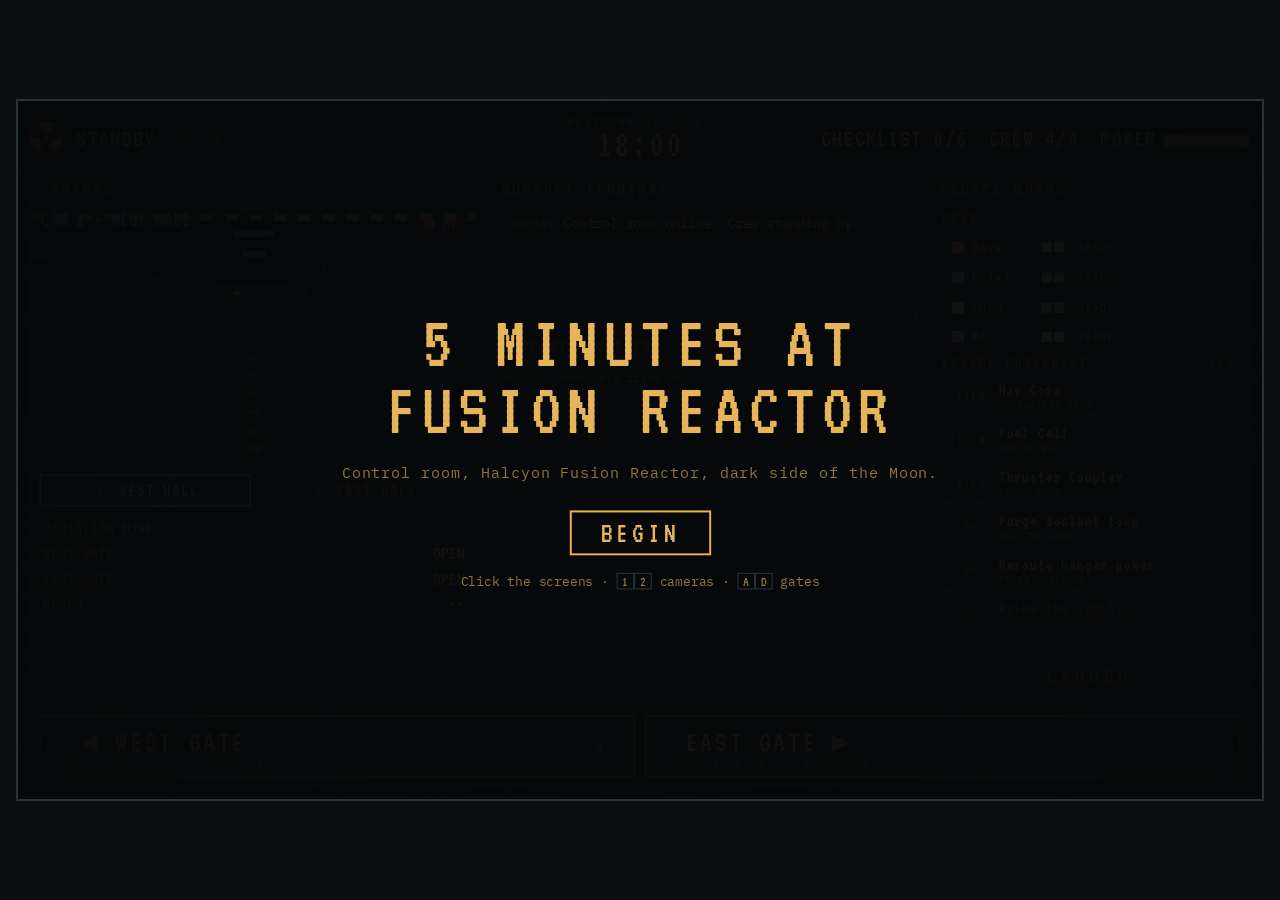
<file: 5_minutes_at_Fusion_Reactor/index.html>
<!doctype html>
<html lang="en">
<head>
<meta charset="utf-8">
<meta name="viewport" content="width=device-width, initial-scale=1">
<title>5 Minutes at Fusion Reactor</title>
<link rel="preconnect" href="https://fonts.googleapis.com">
<link rel="preconnect" href="https://fonts.gstatic.com" crossorigin>
<link rel="stylesheet" href="https://fonts.googleapis.com/css2?family=IBM+Plex+Mono:wght@400;500&family=VT323&display=swap">
<!-- core -->
<link rel="stylesheet" href="core/shell.css">
<!-- modules: one stylesheet each -->
<link rel="stylesheet" href="modules/cameras/cameras.css">
<link rel="stylesheet" href="modules/tasks/tasks.css">
<link rel="stylesheet" href="modules/tasks/minigames/minigames.css">
<link rel="stylesheet" href="modules/board/board.css">
<link rel="stylesheet" href="modules/atmosphere/atmosphere.css">
<link rel="stylesheet" href="modules/cockpit/cockpit.css">
<link rel="stylesheet" href="modules/ending/ending.css">
</head>
<body>
<div id="game-wrap"></div>

<!-- Load order: core first, then modules (any order), then shell, then director last. -->
<script src="core/bus.js"></script>
<script src="core/config.js"></script>

<script src="modules/cameras/cameras.js"></script>

<script src="modules/tasks/minigames/blocks.js"></script>
<script src="modules/tasks/minigames/shield.js"></script>
<script src="modules/tasks/minigames/pipes.js"></script>
<script src="modules/tasks/minigames/mash.js"></script>
<script src="modules/tasks/minigames/flow.js"></script>
<script src="modules/tasks/tasks.js"></script>

<script src="modules/board/board.js"></script>

<script src="modules/atmosphere/audio.js"></script>
<script src="modules/atmosphere/atmosphere.js"></script>

<script src="modules/cockpit/cockpit.js"></script>
<script src="modules/ending/ending.js"></script>

<script src="core/shell.js"></script>
<script src="core/director.js"></script>
</body>
</html>
</file>
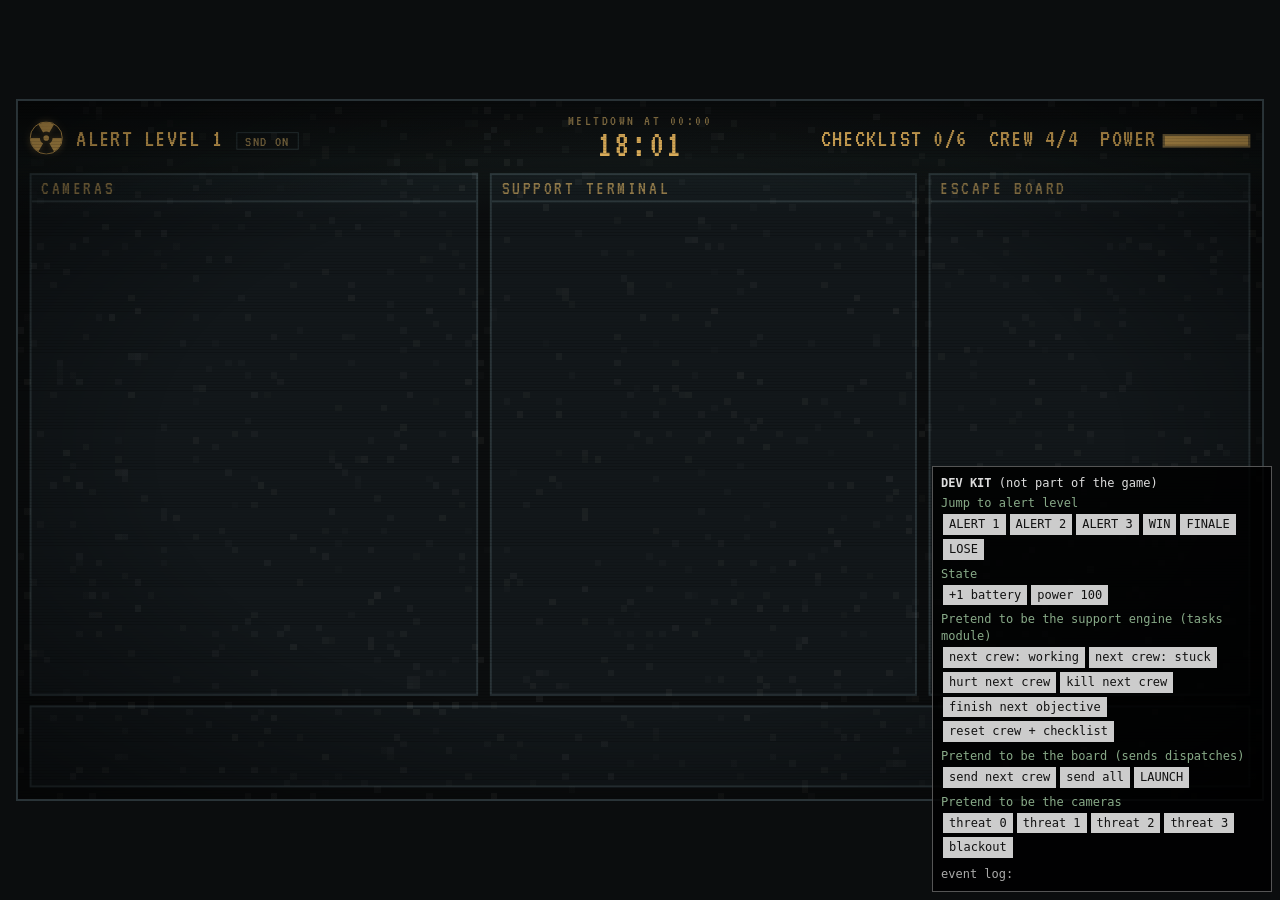
<file: 5_minutes_at_Fusion_Reactor/dev/atmosphere.html>
<!doctype html>
<html lang="en">
<head>
<meta charset="utf-8">
<meta name="viewport" content="width=device-width, initial-scale=1">
<title>5 Minutes at Fusion Reactor · Atmosphere Dev</title>
<link rel="stylesheet" href="https://fonts.googleapis.com/css2?family=IBM+Plex+Mono:wght@400;500&family=VT323&display=swap">
<link rel="stylesheet" href="../core/shell.css">
<link rel="stylesheet" href="../modules/atmosphere/atmosphere.css">
</head>
<body>
<div id="game-wrap"></div>
<!-- Standalone page for the atmosphere module: core + this module only. No other module is loaded. -->
<script src="../core/bus.js"></script>
<script src="../core/config.js"></script>
<script src="../modules/atmosphere/audio.js"></script>
<script src="../modules/atmosphere/atmosphere.js"></script>
<script src="../core/shell.js"></script>
<script src="../core/devkit.js"></script>
</body>
</html>
</file>
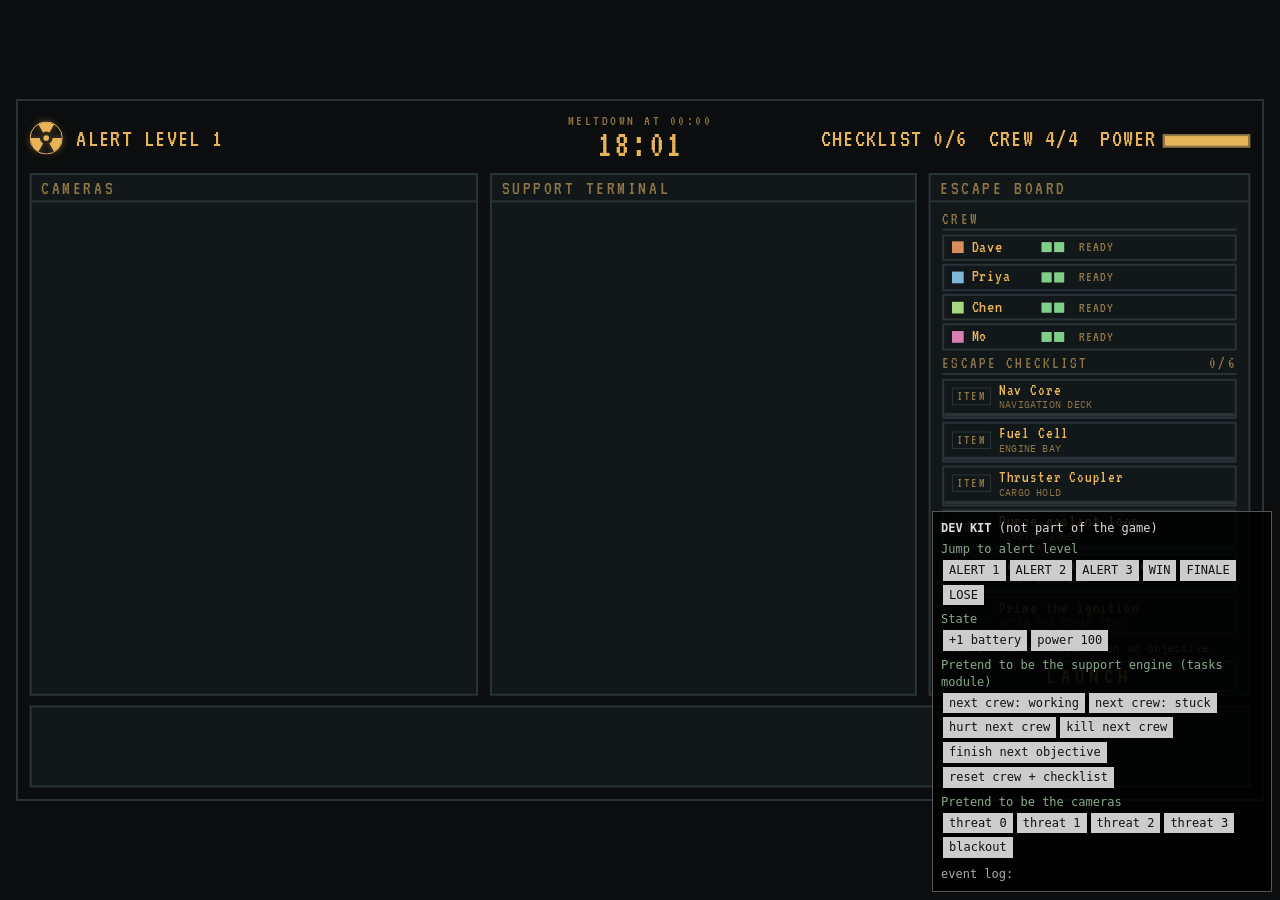
<file: 5_minutes_at_Fusion_Reactor/dev/board.html>
<!doctype html>
<html lang="en">
<head>
<meta charset="utf-8">
<meta name="viewport" content="width=device-width, initial-scale=1">
<title>5 Minutes at Fusion Reactor · Board Dev</title>
<link rel="stylesheet" href="https://fonts.googleapis.com/css2?family=IBM+Plex+Mono:wght@400;500&family=VT323&display=swap">
<link rel="stylesheet" href="../core/shell.css">
<link rel="stylesheet" href="../modules/board/board.css">
</head>
<body>
<div id="game-wrap"></div>
<!-- Standalone page for the board module: core + this module only. No other module is loaded. -->
<script src="../core/bus.js"></script>
<script src="../core/config.js"></script>
<script src="../modules/board/board.js"></script>
<script src="../core/shell.js"></script>
<script src="../core/devkit.js"></script>
</body>
</html>
</file>
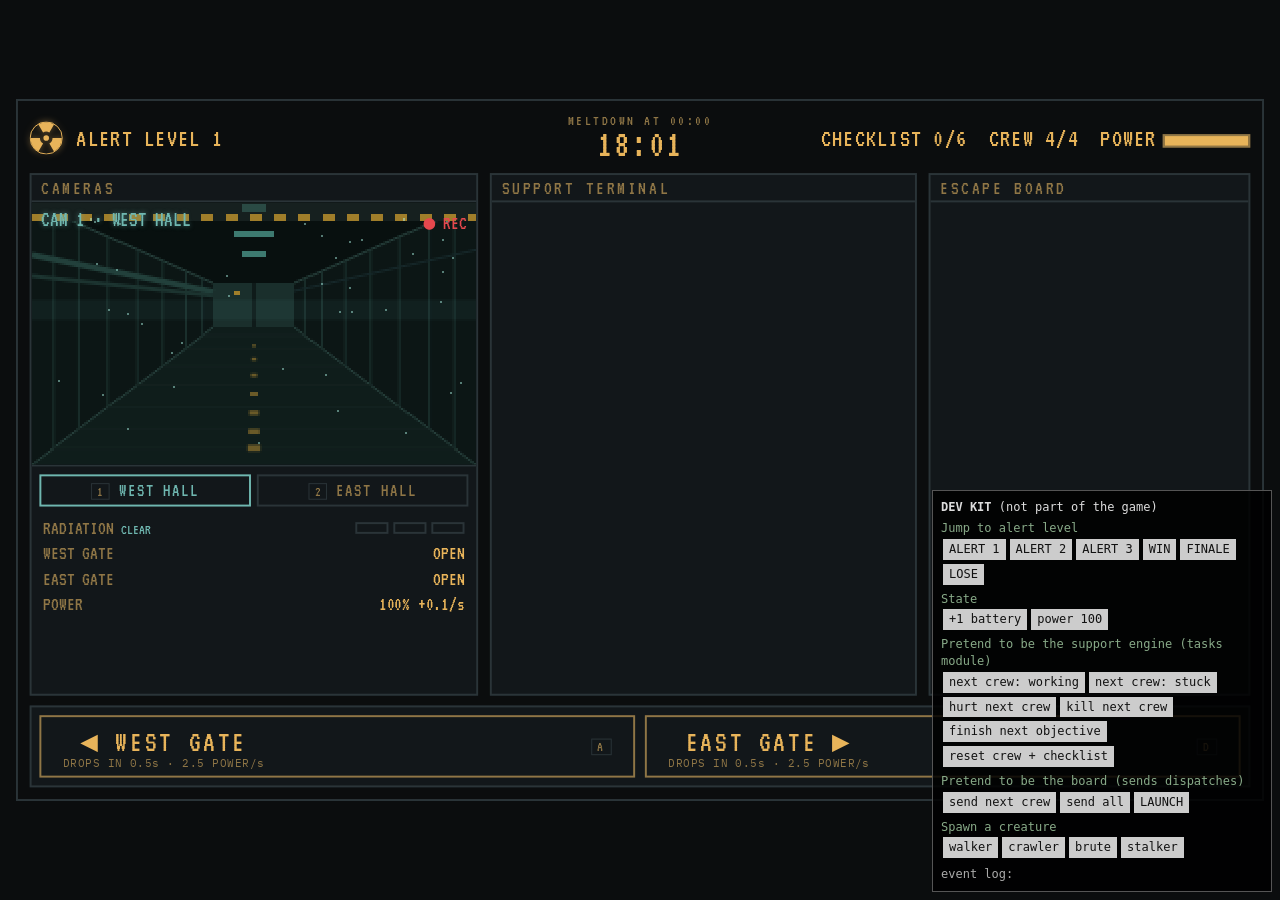
<file: 5_minutes_at_Fusion_Reactor/dev/cameras.html>
<!doctype html>
<html lang="en">
<head>
<meta charset="utf-8">
<meta name="viewport" content="width=device-width, initial-scale=1">
<title>5 Minutes at Fusion Reactor · Cameras Dev</title>
<link rel="stylesheet" href="https://fonts.googleapis.com/css2?family=IBM+Plex+Mono:wght@400;500&family=VT323&display=swap">
<link rel="stylesheet" href="../core/shell.css">
<link rel="stylesheet" href="../modules/cameras/cameras.css">
</head>
<body>
<div id="game-wrap"></div>
<!-- Standalone page for the cameras module: core + this module only. No other module is loaded. -->
<script src="../core/bus.js"></script>
<script src="../core/config.js"></script>
<script src="../modules/cameras/cameras.js"></script>
<script src="../core/shell.js"></script>
<script src="../core/devkit.js"></script>
</body>
</html>
</file>
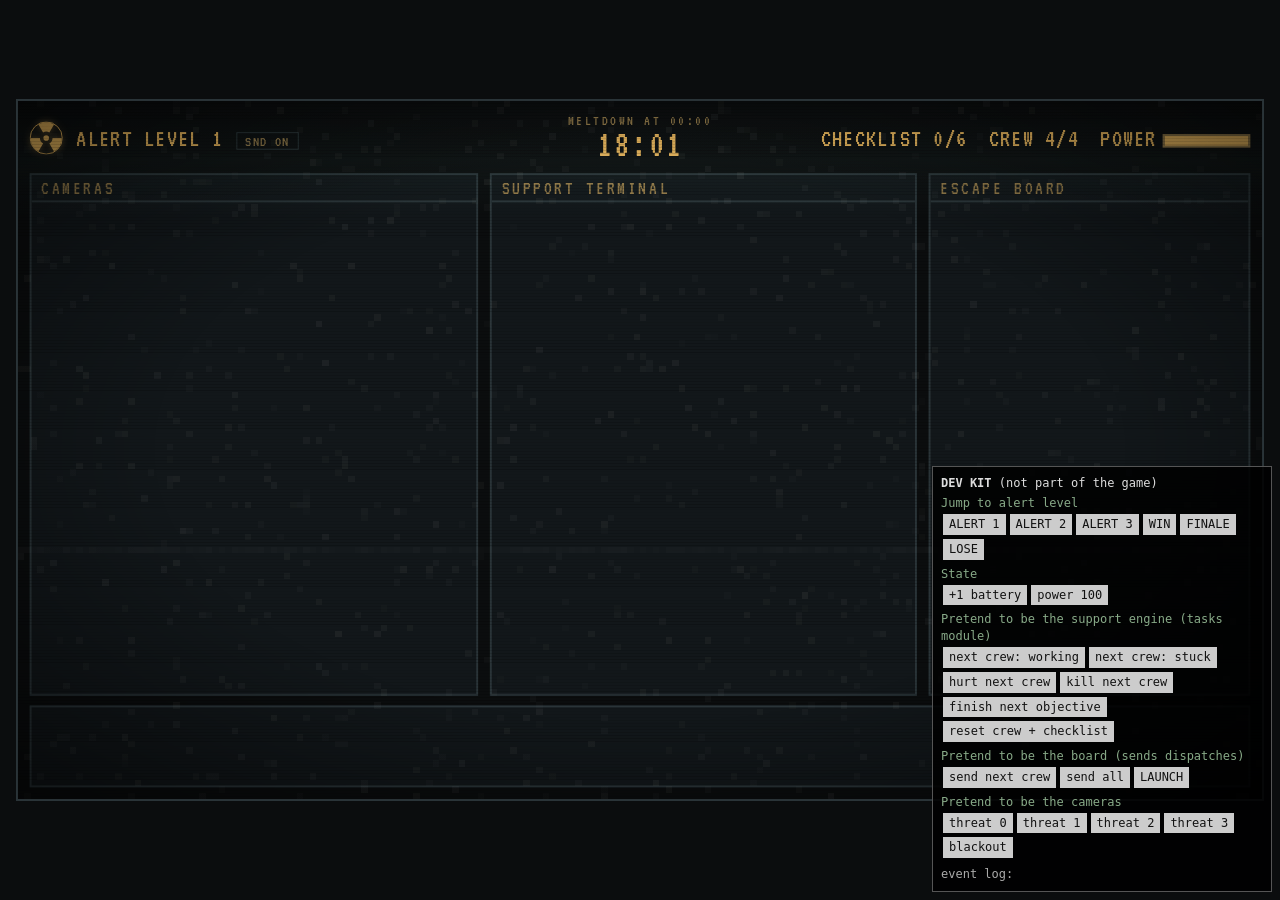
<file: 5_minutes_at_Fusion_Reactor/dev/cockpit.html>
<!doctype html>
<html lang="en">
<head>
<meta charset="utf-8">
<meta name="viewport" content="width=device-width, initial-scale=1">
<title>5 Minutes at Fusion Reactor · Cockpit Dev</title>
<link rel="stylesheet" href="https://fonts.googleapis.com/css2?family=IBM+Plex+Mono:wght@400;500&family=VT323&display=swap">
<link rel="stylesheet" href="../core/shell.css">
<link rel="stylesheet" href="../modules/atmosphere/atmosphere.css">
<link rel="stylesheet" href="../modules/cockpit/cockpit.css">
</head>
<body>
<div id="game-wrap"></div>
<!-- Standalone page for the cockpit finale: core + this module (and the atmosphere, for sound and the CRT look).
     Use the FINALE button in the dev kit. A win or loss is shown as the matching ending screen. -->
<script src="../core/bus.js"></script>
<script src="../core/config.js"></script>
<script src="../modules/atmosphere/audio.js"></script>
<script src="../modules/atmosphere/atmosphere.js"></script>
<script src="../modules/cockpit/cockpit.js"></script>
<script src="../core/shell.js"></script>
<script src="../core/devkit.js"></script>
</body>
</html>
</file>
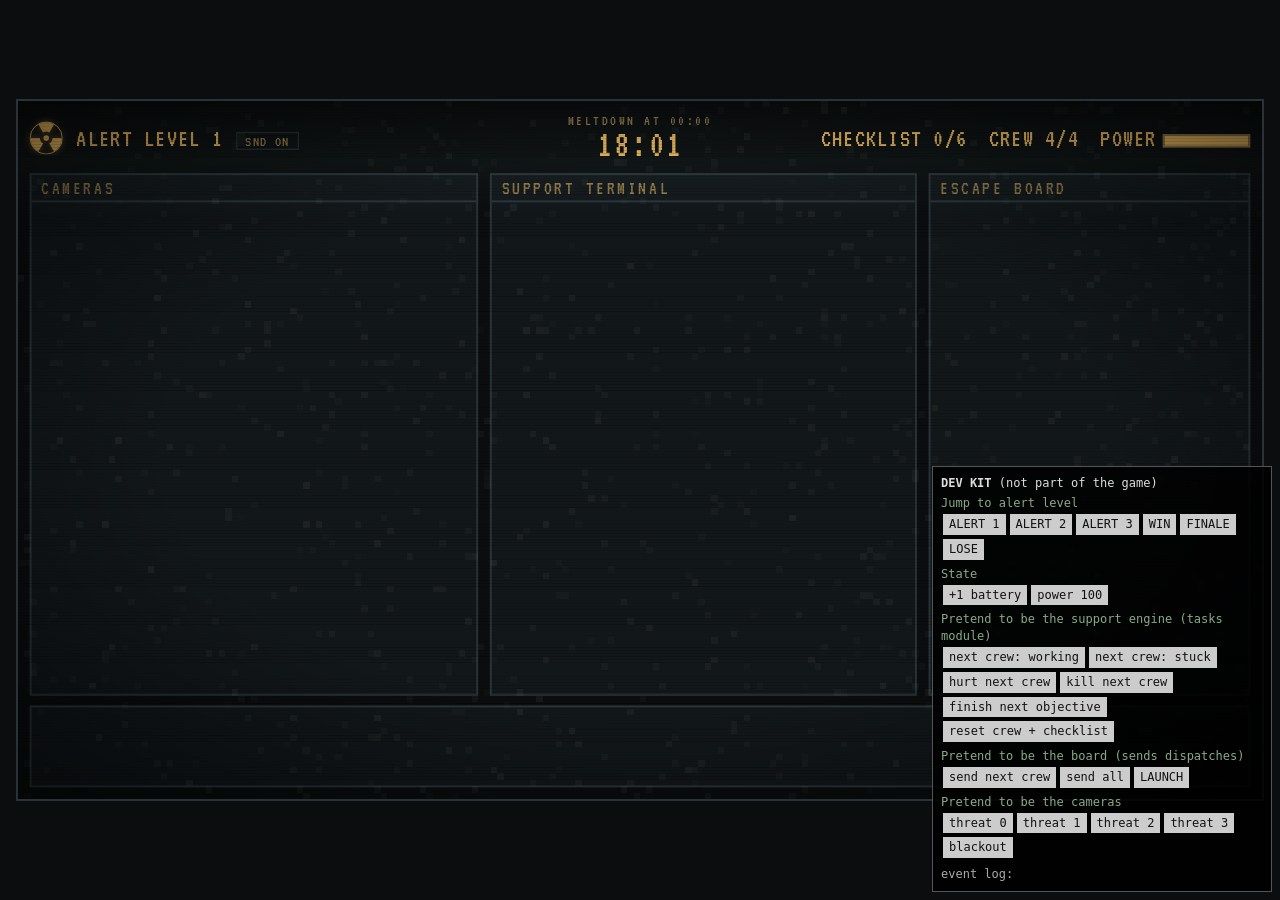
<file: 5_minutes_at_Fusion_Reactor/dev/ending.html>
<!doctype html>
<html lang="en">
<head>
<meta charset="utf-8">
<meta name="viewport" content="width=device-width, initial-scale=1">
<title>5 Minutes at Fusion Reactor · Ending Dev</title>
<link rel="stylesheet" href="https://fonts.googleapis.com/css2?family=IBM+Plex+Mono:wght@400;500&family=VT323&display=swap">
<link rel="stylesheet" href="../core/shell.css">
<link rel="stylesheet" href="../modules/atmosphere/atmosphere.css">
<link rel="stylesheet" href="../modules/ending/ending.css">
</head>
<body>
<div id="game-wrap"></div>
<!-- Standalone page for the ending module: core + this module (and the atmosphere, for sound). Use the WIN button in the dev kit. -->
<script src="../core/bus.js"></script>
<script src="../core/config.js"></script>
<script src="../modules/atmosphere/audio.js"></script>
<script src="../modules/atmosphere/atmosphere.js"></script>
<script src="../modules/ending/ending.js"></script>
<script src="../core/shell.js"></script>
<script src="../core/devkit.js"></script>
</body>
</html>
</file>
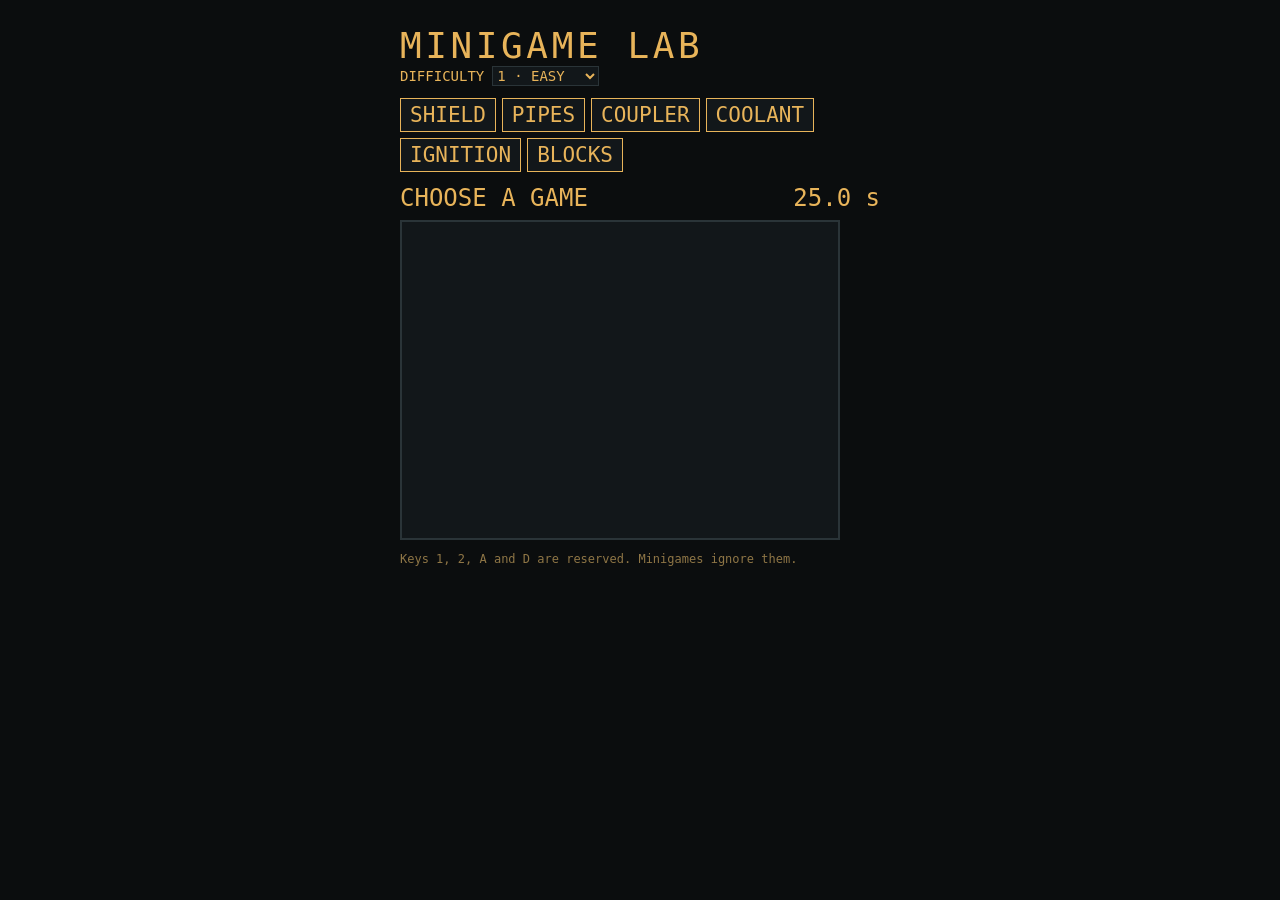
<file: 5_minutes_at_Fusion_Reactor/dev/minigames.html>
<!doctype html>
<html lang="en">
<head>
<meta charset="utf-8">
<meta name="viewport" content="width=device-width, initial-scale=1">
<title>5 Minutes at Fusion Reactor · Minigames Dev</title>
<link rel="stylesheet" href="../core/shell.css">
<link rel="stylesheet" href="../modules/tasks/tasks.css">
<link rel="stylesheet" href="../modules/tasks/minigames/minigames.css">
<style>
  .dev-mg-body { overflow: auto; padding: 25px; }
  .dev-mg-wrap { width: 480px; max-width: 100%; margin: auto; }
  .dev-mg-title { font-family: var(--font-display); font-size: 36px; letter-spacing: .1em; }
  .dev-mg-controls { display: flex; flex-wrap: wrap; gap: 6px; margin: 12px 0; }
  .dev-mg-controls button { border: 1px solid var(--amber); background: var(--panel); padding: 4px 9px; font-family: var(--font-display); font-size: 21px; }
  .dev-mg-controls button:hover { background: var(--amber); color: var(--bg); }
  .dev-mg-level { display: flex; gap: 8px; align-items: center; }
  .dev-mg-level select { background: var(--panel); color: var(--amber); border: 1px solid var(--line); font: inherit; }
  .dev-mg-status { display: flex; justify-content: space-between; font-family: var(--font-display); font-size: 24px; margin: 8px 0; }
  .dev-mg-box { width: 440px; height: 320px; max-width: 100%; border: 2px solid var(--line); background: var(--panel); }
  .dev-mg-box .tk-game { width: 100%; height: 100%; }
  .dev-mg-reminder { font-size: 12px; color: var(--amber-dim); margin-top: 12px; }
</style>
</head>
<body class="dev-mg-body">
<main class="dev-mg-wrap">
  <div class="dev-mg-title">MINIGAME LAB</div>
  <div class="dev-mg-level">DIFFICULTY <select id="dev-mg-difficulty"><option value="1">1 · EASY</option><option value="2">2 · MEDIUM</option><option value="3">3 · HARD</option></select></div>
  <div class="dev-mg-controls" id="dev-mg-controls">
    <button data-game="shield">SHIELD</button><button data-game="pipes">PIPES</button><button data-game="mash">COUPLER</button><button data-game="flow">COOLANT</button><button data-game="switches">IGNITION</button><button data-game="blocks">BLOCKS</button>
  </div>
  <div class="dev-mg-status"><span id="dev-mg-result">CHOOSE A GAME</span><span id="dev-mg-time">25.0 s</span></div>
  <div class="dev-mg-box"><div class="tk-game" id="dev-mg-game"></div></div>
  <p class="dev-mg-reminder">Keys 1, 2, A and D are reserved. Minigames ignore them.</p>
</main>
<script src="../core/bus.js"></script>
<script src="../core/config.js"></script>
<script src="../modules/tasks/minigames/shield.js"></script>
<script src="../modules/tasks/minigames/pipes.js"></script>
<script src="../modules/tasks/minigames/mash.js"></script>
<script src="../modules/tasks/minigames/flow.js"></script>
<script src="../modules/tasks/minigames/switches.js"></script>
<script src="../modules/tasks/minigames/blocks.js"></script>
<script>
(function () {
  const box = document.getElementById('dev-mg-game');
  const result = document.getElementById('dev-mg-result'), time = document.getElementById('dev-mg-time');
  let active = null, timer = 0, started = 0, running = false;
  function stop() { running = false; clearInterval(timer); if (active) active.cancel(); active = null; }
  document.getElementById('dev-mg-controls').addEventListener('click', function (e) {
    const button = e.target.closest('[data-game]');
    if (!button) return;
    stop(); box.innerHTML = ''; button.blur();
    const name = button.dataset.game, difficulty = Number(document.getElementById('dev-mg-difficulty').value);
    result.textContent = window.CF.minigames[name].title;
    time.textContent = '25.0 s';
    started = performance.now(); running = true;
    active = window.CF.minigames[name].start(box, function (ok) {
      if (!running || !ok) return;
      const elapsed = (performance.now() - started) / 1000;
      result.textContent = 'SOLVED in ' + elapsed.toFixed(1) + ' s';
      stop();
    }, { day: difficulty, difficulty: difficulty, rows: 1, garbage: 2 });
    timer = setInterval(function () {
      if (!running) return;
      const left = Math.max(0, 25 - (performance.now() - started) / 1000);
      time.textContent = left.toFixed(1) + ' s';
      if (left <= 0) { result.textContent = 'TIME UP'; stop(); }
    }, 50);
  });
})();
</script>
</body>
</html>
</file>
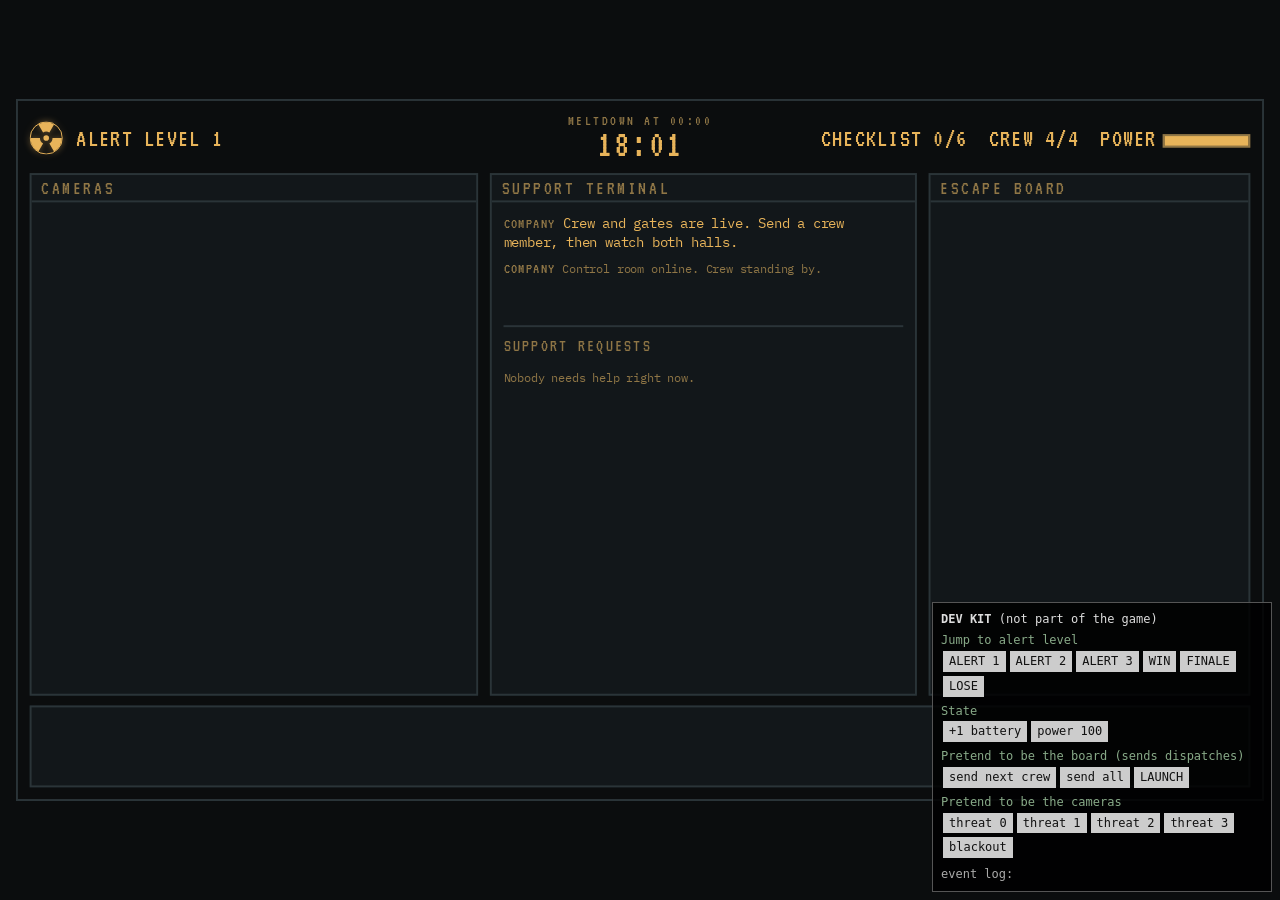
<file: 5_minutes_at_Fusion_Reactor/dev/tasks.html>
<!doctype html>
<html lang="en">
<head>
<meta charset="utf-8">
<meta name="viewport" content="width=device-width, initial-scale=1">
<title>5 Minutes at Fusion Reactor · Tasks Dev</title>
<link rel="stylesheet" href="https://fonts.googleapis.com/css2?family=IBM+Plex+Mono:wght@400;500&family=VT323&display=swap">
<link rel="stylesheet" href="../core/shell.css">
<link rel="stylesheet" href="../modules/tasks/tasks.css">
<link rel="stylesheet" href="../modules/tasks/minigames/minigames.css">
</head>
<body>
<div id="game-wrap"></div>
<!-- Standalone page for the tasks module: core + this module only. No other module is loaded. -->
<script src="../core/bus.js"></script>
<script src="../core/config.js"></script>
<script src="../modules/tasks/minigames/blocks.js"></script>
<script src="../modules/tasks/minigames/shield.js"></script>
<script src="../modules/tasks/minigames/pipes.js"></script>
<script src="../modules/tasks/minigames/mash.js"></script>
<script src="../modules/tasks/minigames/flow.js"></script>
<script src="../modules/tasks/minigames/switches.js"></script>
<script src="../modules/tasks/tasks.js"></script>
<script src="../core/shell.js"></script>
<script src="../core/devkit.js"></script>
</body>
</html>
</file>
<file: 5_minutes_at_Fusion_Reactor/core/shell.css>
/* Core shell.
   Layout concept: a fixed 1280x720 control-room stage, scaled to fit the window.
   Top: HUD. Middle: three CRT screens (cameras / support terminal / escape board). Bottom: gate controls. */
:root {
  --bg: #0b0d0e;
  --panel: #12171a;
  --line: #2a3438;
  --amber: #e8b45a;
  --amber-dim: #8f7646;
  --teal: #6fb7b0;
  --danger: #e5484d;
  --ok: #7fcf8a;
  --font-display: 'VT323', ui-monospace, Menlo, Consolas, monospace;
  --font-body: 'IBM Plex Mono', ui-monospace, Menlo, Consolas, monospace;
  color-scheme: dark;
}

* { box-sizing: border-box; }
html, body { height: 100%; }
body {
  margin: 0;
  background: var(--bg);
  color: var(--amber);
  font-family: var(--font-body);
  font-size: 14px;
  padding-left: max(16px, env(safe-area-inset-left, 0px));
  padding-right: max(16px, env(safe-area-inset-right, 0px));
  padding-block: 12px;
  overflow: hidden;
}
button { font: inherit; color: inherit; cursor: pointer; }
button:focus-visible { outline: 2px solid var(--teal); outline-offset: 2px; }
kbd { font-family: var(--font-display); color: var(--amber-dim); border: 1px solid var(--line); padding: 0 5px; font-size: 15px; }

#game-wrap { position: relative; width: 100%; height: 100%; overflow: hidden; }

#stage {
  position: absolute; left: 50%; top: 50%;
  width: 1280px; height: 720px;
  transform: translate(-50%, -50%) scale(var(--s, 1));
  transform-origin: center;
  display: grid;
  grid-template-rows: 52px minmax(0, 1fr) 84px;
  gap: 10px;
  padding: 12px;
  background: var(--bg);
  border: 2px solid var(--line);
  overflow: hidden;
}

/* HUD */
#hud { display: grid; grid-template-columns: 1fr auto 1fr; align-items: center; font-family: var(--font-display); font-size: 26px; letter-spacing: .06em; }
#hud-left { display: flex; gap: 14px; align-items: center; }
/* The radiation trefoil: the reactor, always in the corner of the main panel. It beats faster and turns red as the alert rises. */
#hud-atom { width: 34px; height: 34px; flex: none; color: var(--amber); filter: drop-shadow(0 0 4px rgba(232, 180, 90, .45)); animation: atom 4s ease-in-out infinite; }
#stage[data-day="2"] #hud-atom { animation-duration: 2.4s; }
#stage[data-day="3"] #hud-atom { color: var(--danger); filter: drop-shadow(0 0 5px rgba(229, 72, 77, .65)); animation-duration: 1.1s; }
@keyframes atom { 50% { opacity: .5; } }
#hud-center { display: flex; flex-direction: column; align-items: center; line-height: .85; }
.hud-label { font-size: 15px; color: var(--amber-dim); letter-spacing: .18em; }
#hud-timer { font-size: 40px; font-variant-numeric: tabular-nums; }
#hud-timer.low { color: var(--danger); animation: blink 1s steps(2) infinite; }
#hud-right { display: flex; gap: 22px; justify-content: flex-end; align-items: center; }
#hud-right b { font-weight: 400; font-variant-numeric: tabular-nums; }
.bar { display: inline-block; position: relative; width: 90px; height: 14px; border: 2px solid var(--amber-dim); vertical-align: middle; margin-left: 6px; }
.bar i { position: absolute; left: 0; top: 0; bottom: 0; width: 100%; background: var(--amber); }
.bar.low i { background: var(--danger); }

/* Screens */
#screens { display: grid; grid-template-columns: 460px minmax(0, 1fr) 330px; gap: 12px; min-height: 0; }
.screen { display: flex; flex-direction: column; min-height: 0; min-width: 0; border: 2px solid var(--line); background: var(--panel); }
.screen-title { display: flex; justify-content: space-between; padding: 3px 10px; border-bottom: 2px solid var(--line); font-family: var(--font-display); font-size: 20px; letter-spacing: .14em; color: var(--amber-dim); }
.slot { flex: 1; min-height: 0; position: relative; overflow: hidden; }
#controls { border: 2px solid var(--line); background: var(--panel); min-height: 0; }
#controls .slot { height: 100%; }

#fx { position: absolute; inset: 0; z-index: 20; pointer-events: none; }
#fx > * { pointer-events: none; }

/* Start / intro / end overlay */
#overlay { position: absolute; inset: 0; z-index: 30; display: none; align-items: center; justify-content: center; background: rgba(6, 8, 9, .94); text-align: center; }
#overlay:not([data-mode="none"]) { display: flex; }
.ov-panel { display: none; flex-direction: column; align-items: center; gap: 18px; max-width: 760px; padding: 0 24px; }
#overlay[data-mode="start"] #ov-start,
#overlay[data-mode="intro"] #ov-intro,
#overlay[data-mode="end"] #ov-end { display: flex; }
.ov-title { margin: 0; font-family: var(--font-display); font-weight: 400; font-size: 104px; letter-spacing: .12em; line-height: .9; }
.ov-start-title { font-size: 78px; letter-spacing: .08em; line-height: .88; white-space: nowrap; }
.ov-sub { margin: 0; color: var(--amber-dim); font-size: 15px; letter-spacing: .08em; line-height: 1.6; }
.ov-keys { margin: 0; color: var(--amber-dim); font-size: 13px; }
.ov-btn { margin-top: 8px; padding: 6px 30px; background: transparent; border: 2px solid var(--amber); color: var(--amber); font-family: var(--font-display); font-size: 30px; letter-spacing: .14em; }
.ov-btn:hover { background: var(--amber); color: var(--bg); }
#ov-intro p { margin: 0; opacity: 0; font-size: 18px; line-height: 1.5; animation: rise .9s ease forwards; }
#ov-intro p.dim { color: var(--amber-dim); font-size: 15px; }
#ov-end .ov-title.win { color: var(--ok); }
#ov-end .ov-title.lose { color: var(--danger); }
#ov-reason { margin: 0; font-size: 17px; line-height: 1.5; }
#ov-ending { min-height: 60px; color: var(--teal); font-size: 16px; line-height: 1.6; }

@keyframes blink { 50% { opacity: .35; } }
@keyframes rise { from { opacity: 0; transform: translateY(6px); } to { opacity: 1; transform: none; } }

@media (prefers-reduced-motion: reduce) {
  #hud-timer.low, #hud-atom { animation: none; }
  #ov-intro p { animation-duration: .01s; }
}
</file>
<file: 5_minutes_at_Fusion_Reactor/modules/cameras/cameras.css>
/* Camera and gate classes start with cam- or ctl-. */
.cam-view { position: relative; background: #050909; border-bottom: 2px solid var(--line); }
.cam-canvas { display: block; width: 100%; height: auto; aspect-ratio: 220 / 130; image-rendering: pixelated; }
.cam-label { position: absolute; left: 10px; top: 6px; font-family: var(--font-display); font-size: 22px; color: var(--teal); text-shadow: 0 0 6px rgba(111, 183, 176, .6); }
.cam-rec { position: absolute; right: 10px; top: 8px; font-family: var(--font-display); font-size: 20px; color: var(--danger); animation: blink 1.4s steps(2) infinite; }
.cam-off { position: absolute; inset: 0; display: none; align-items: center; justify-content: center; font-family: var(--font-display); font-size: 40px; letter-spacing: .2em; color: var(--danger); }
.cam-view.off .cam-off { display: flex; }
/* Caption when a gate starts moving, and the flashing warning when the creature is at an open door. */
.cam-toast { position: absolute; left: 0; right: 0; top: 36px; text-align: center; pointer-events: none; opacity: 0; font-family: var(--font-display); font-size: 24px; letter-spacing: .12em; color: var(--amber); text-shadow: 0 0 6px rgba(232, 180, 90, .6); }
.cam-toast.go { animation: cam-toast 1.1s ease-out forwards; }
.cam-alert { position: absolute; left: 0; right: 0; bottom: 8px; text-align: center; pointer-events: none; font-family: var(--font-display); font-size: 26px; letter-spacing: .08em; color: var(--danger); text-shadow: 0 0 8px rgba(229, 72, 77, .8); animation: cam-blink .4s steps(2) infinite; }
@keyframes cam-toast { 0% { opacity: 1; transform: translateY(-8px); } 70% { opacity: 1; } 100% { opacity: 0; transform: none; } }
@keyframes cam-blink { 50% { opacity: .25; } }
@keyframes cam-alarm { 50% { background: rgba(229, 72, 77, .3); } }

.cam-tabs { display: flex; gap: 6px; padding: 8px; }
.cam-tab { flex: 1; padding: 5px 4px; background: transparent; border: 2px solid var(--line); font-family: var(--font-display); font-size: 19px; letter-spacing: .06em; color: var(--amber-dim); }
.cam-tab:hover { border-color: var(--amber-dim); }
.cam-tab.on { border-color: var(--teal); color: var(--teal); }
.cam-tab.alert { border-color: var(--danger); color: var(--danger); animation: cam-blink .4s steps(2) infinite; }

.cam-status { display: grid; gap: 6px; padding: 4px 12px; font-family: var(--font-display); font-size: 20px; color: var(--amber-dim); }
.cam-row { display: flex; justify-content: space-between; align-items: center; }
.cam-row b { font-weight: 400; color: var(--amber); }
.cam-row b.sealed { color: var(--ok); }
.cam-row b.moving { color: var(--teal); }
.cam-row b.alarm, .cam-row b.low { color: var(--danger); }
.cam-row b.alarm { animation: cam-blink .4s steps(2) infinite; }
.cam-sensor { font-style: normal; color: var(--teal); font-size: 15px; }
.rad { display: flex; gap: 5px; }
.rad i { width: 34px; height: 12px; border: 2px solid var(--line); }
.rad i.on { background: var(--danger); border-color: var(--danger); }

.ctl { display: grid; grid-template-columns: 1fr 1fr; gap: 10px; height: 100%; padding: 8px; }
.ctl-btn { position: relative; overflow: hidden; display: flex; align-items: center; justify-content: space-between; padding: 0 22px; background: transparent; border: 2px solid var(--amber-dim); font-family: var(--font-display); font-size: 30px; letter-spacing: .1em; color: var(--amber); transition: color .15s .12s, border-color .15s; }
.ctl-btn small { display: block; font-family: var(--font-body); font-size: 11px; line-height: 1; letter-spacing: .06em; color: var(--amber-dim); }
.ctl-btn.sealed small { color: var(--bg); }
.ctl-btn:hover { background: rgba(232, 180, 90, .08); }
.ctl-btn > * { position: relative; }
/* The green fill rolls down the button like a gate when it is closed, and back up when it opens. */
.ctl-btn::before { content: ''; position: absolute; inset: 0; background: var(--ok); transform: scaleY(0); transform-origin: top; transition: transform .35s cubic-bezier(.55, 0, .9, .5); }
.ctl-btn.sealed::before { transform: scaleY(1); }
.ctl-btn.sealed { border-color: var(--ok); color: var(--bg); }
.ctl-btn.sealed kbd { color: var(--bg); border-color: var(--bg); }
.ctl-btn.closing { border-color: var(--teal); color: var(--teal); }
.ctl-btn.alarm { border-color: var(--danger); color: var(--danger); animation: cam-alarm .4s steps(2) infinite; }
.ctl-btn b { font-weight: 400; }
.ctl.idle .ctl-btn { opacity: .35; }

@media (prefers-reduced-motion: reduce) {
  .cam-alert, .cam-tab.alert, .cam-row b.alarm, .ctl-btn.alarm { animation: none; }
  .ctl-btn::before { transition: none; }
}
</file>
<file: 5_minutes_at_Fusion_Reactor/modules/tasks/tasks.css>
/* Crew terminal. Every class here starts with tk- or bk-. */
.tk { display: flex; flex-direction: column; height: 100%; padding: 10px 12px 12px; gap: 10px; position: relative; }

.tk-log { display: flex; flex-direction: column; gap: 4px; min-height: 118px; padding-bottom: 8px; border-bottom: 2px solid var(--line); }
.tk-line { font-size: 12px; line-height: 1.4; color: var(--amber-dim); overflow-wrap: anywhere; }
.tk-line b { font-family: var(--font-display); font-weight: 400; font-size: 16px; letter-spacing: .1em; }
.tk-line.new { color: var(--amber); font-size: 14px; animation: tk-new 1.6s ease-out; }
.tk-line.static { color: var(--teal); }
.tk-line.static.new { animation-name: tk-new-radio; }

/* A new message: the new line flashes, the terminal edge glows and a tag blinks in the screen title. */
.tk.tk-ping { animation: tk-ping 1.3s ease-out; }
.tk-badge { padding: 0 8px; background: var(--amber); color: var(--bg); letter-spacing: .12em; }
.tk-badge.tk-badge-radio { background: var(--teal); }
.tk-badge.go { animation: tk-badge .4s steps(2) 5; }
.tk-badge[hidden] { display: none; }
@keyframes tk-new { 0% { background: rgba(232, 180, 90, .5); transform: translateX(-8px); } 25% { transform: none; } 100% { background: rgba(232, 180, 90, 0); } }
@keyframes tk-new-radio { 0% { background: rgba(111, 183, 176, .5); transform: translateX(-8px); } 25% { transform: none; } 100% { background: rgba(111, 183, 176, 0); } }
@keyframes tk-ping { 0% { box-shadow: inset 0 0 0 3px rgba(232, 180, 90, .9), inset 0 0 28px rgba(232, 180, 90, .35); } 100% { box-shadow: inset 0 0 0 3px rgba(232, 180, 90, 0), inset 0 0 28px rgba(232, 180, 90, 0); } }
@keyframes tk-badge { 50% { opacity: .2; } }

/* Up to four crew can be waiting at once, which is taller than the terminal: the list scrolls and the most urgent card sorts first. */
.tk-reqs { display: flex; flex-direction: column; gap: 8px; flex: 1; min-height: 0; overflow-y: auto; overflow-x: hidden; padding-right: 4px; scrollbar-width: thin; scrollbar-color: var(--amber-dim) transparent; }
.tk-reqs > * { flex: none; }
.tk[data-mode="working"] .tk-reqs { display: none; }
.tk-sec { font-family: var(--font-display); font-size: 18px; letter-spacing: .14em; color: var(--amber-dim); }
.tk-list { display: flex; flex-direction: column; gap: 8px; }
.tk-empty { font-size: 12px; color: var(--amber-dim); }
.tk.has-reqs .tk-empty { display: none; }

.tk-req { display: grid; grid-template-columns: minmax(0, 1fr) auto; gap: 4px 10px; padding: 8px 10px; border: 2px solid var(--amber-dim); }
.tk-req.urgent { border-color: var(--danger); }
.tk-req-head { grid-column: 1; font-family: var(--font-display); font-size: 19px; letter-spacing: .08em; }
.tk-req-head span { color: var(--amber-dim); }
.tk-dot { display: inline-block; width: 10px; height: 10px; margin-right: 6px; }
.tk-req-text { grid-column: 1; font-size: 12px; line-height: 1.4; color: var(--amber); }
.tk-req-bar { grid-column: 1 / -1; height: 6px; border: 1px solid var(--line); }
.tk-req-bar i { display: block; height: 100%; width: 100%; background: var(--amber); }
.tk-req.urgent .tk-req-bar i { background: var(--danger); }
.tk-req .tk-btn { grid-column: 2; grid-row: 1 / 3; align-self: center; padding: 6px 14px; }

.tk-btn { background: transparent; border: 2px solid var(--amber); font-family: var(--font-display); font-size: 24px; letter-spacing: .12em; color: var(--amber); }
.tk-btn:hover { background: var(--amber); color: var(--bg); }

.tk-work { display: none; flex-direction: column; gap: 8px; flex: 1; min-height: 0; }
.tk[data-mode="working"] .tk-work { display: flex; }
.tk-work-head { display: flex; justify-content: space-between; gap: 8px; font-family: var(--font-display); font-size: 21px; letter-spacing: .08em; color: var(--teal); }
.tk-bar { height: 8px; border: 2px solid var(--line); }
.tk-bar i { display: block; height: 100%; width: 100%; background: var(--teal); }
.tk-game { flex: 1; min-height: 0; display: grid; place-items: center; }

/* minigame: blocks */
.bk { display: flex; flex-direction: column; align-items: center; gap: 8px; }
.bk-main { display: flex; gap: 14px; }
.bk-board { display: block; border: 2px solid var(--line); background: #050909; }
.bk-side { display: flex; flex-direction: column; gap: 4px; width: 78px; }
.bk-label { font-family: var(--font-display); font-size: 16px; letter-spacing: .14em; color: var(--amber-dim); }
.bk-rows { font-family: var(--font-display); font-size: 30px; line-height: 1; margin-bottom: 8px; }
.bk-next { display: block; border: 2px solid var(--line); }
.bk-msg { margin-top: 8px; font-family: var(--font-display); font-size: 17px; letter-spacing: .1em; color: var(--danger); }
.bk-pad { display: flex; gap: 6px; }
.bk-btn { padding: 3px 12px; background: transparent; border: 2px solid var(--amber-dim); font-family: var(--font-display); font-size: 19px; letter-spacing: .08em; color: var(--amber); }
.bk-btn:hover { background: var(--amber); color: var(--bg); }
.bk-keys { font-size: 10px; letter-spacing: .04em; color: var(--amber-dim); }

/* First-use minigame tip: covers the whole stage and the run is paused while it is open. */
.tk-tip { position: absolute; inset: 0; z-index: 25; display: flex; align-items: center; justify-content: center; background: rgba(6, 8, 9, .88); }
.tk-tip[hidden] { display: none; }
.tk-tip-box { width: 560px; max-width: 90%; padding: 22px 30px 26px; border: 3px solid var(--amber); background: var(--panel); text-align: left; box-shadow: 0 0 0 6px rgba(232, 180, 90, .08); }
.tk-tip-tag { font-family: var(--font-display); font-size: 20px; letter-spacing: .2em; color: var(--teal); }
.tk-tip-title { margin: 2px 0 10px; font-family: var(--font-display); font-weight: 400; font-size: 54px; letter-spacing: .1em; line-height: 1; }
.tk-tip-goal { margin: 0 0 12px; font-size: 17px; line-height: 1.5; color: var(--amber); }
.tk-tip-keys { margin: 0 0 12px; padding-left: 22px; font-size: 15px; line-height: 1.6; color: var(--amber); }
.tk-tip-keys li::marker { color: var(--teal); }
.tk-tip-hint { margin: 0 0 18px; padding-left: 10px; border-left: 3px solid var(--amber-dim); font-size: 14px; line-height: 1.5; color: var(--amber-dim); }
.tk-tip-hint[hidden] { display: none; }
.tk-tip-go { padding: 6px 26px; font-size: 30px; }
.tk-tip-go kbd { font-size: 17px; margin-left: 8px; }

@media (prefers-reduced-motion: reduce) {
  .tk-line.new, .tk.tk-ping, .tk-badge.go { animation: none; }
}
</file>
<file: 5_minutes_at_Fusion_Reactor/modules/tasks/minigames/minigames.css>
/* Compact CRT panels for the six support minigames. */
.sh, .pp, .ms, .fl, .sw { width: 400px; max-width: 100%; color: var(--amber); text-align: center; }
.sh-instruction, .pp-instruction, .ms-instruction, .fl-instruction, .sw-instruction { font-size: 11px; color: var(--amber-dim); line-height: 1.25; margin-bottom: 7px; }
.sh-pad [data-dir], .ms-pad [data-key], .pp-tile, .sw-toggle, .sw-notch { background: #0a1112; color: var(--amber); border: 2px solid var(--line); font-family: var(--font-display); cursor: pointer; }
.sh-pad [data-dir]:hover, .ms-pad [data-key]:hover, .pp-tile:hover, .sw-toggle:hover, .sw-notch:hover { border-color: var(--amber); }

.sh-meter { width: 320px; height: 9px; margin: 0 auto 5px; border: 1px solid var(--line); background: #050909; }
.sh-meter i { display: block; width: 0; height: 100%; background: var(--teal); }
.sh-arena { display: block; width: 320px; height: 176px; margin: auto; border: 2px solid var(--line); }
.sh-pad { display: flex; justify-content: center; gap: 6px; margin-top: 7px; }
.sh-pad [data-dir] { width: 52px; height: 32px; font-size: 25px; line-height: 1; }

.pp-board { display: grid; grid-template-columns: repeat(var(--pp-cols), 44px); gap: 3px; justify-content: center; margin: 9px auto; }
.pp-tile { position: relative; width: 44px; height: 44px; padding: 0; }
.pp-selected { border-color: var(--amber); }
.pp-lit { background: #123232; }
.pp-source::before { content: '▶'; position: absolute; left: -17px; top: 10px; color: var(--teal); font: 17px var(--font-display); }
.pp-drain::after { content: '▶'; position: absolute; right: -17px; top: 10px; color: var(--amber); font: 17px var(--font-display); }
.pp-center, .pp-arm { position: absolute; display: block; background: var(--amber); }
.pp-lit .pp-center, .pp-lit .pp-arm { background: var(--teal); }
.pp-center { width: 12px; height: 12px; left: calc(50% - 6px); top: calc(50% - 6px); }
.pp-arm-0 { width: 12px; height: 17px; left: calc(50% - 6px); top: 0; }
.pp-arm-1 { width: 17px; height: 12px; right: 0; top: calc(50% - 6px); }
.pp-arm-2 { width: 12px; height: 17px; left: calc(50% - 6px); bottom: 0; }
.pp-arm-3 { width: 17px; height: 12px; left: 0; top: calc(50% - 6px); }
.pp-status { font-family: var(--font-display); color: var(--teal); font-size: 19px; letter-spacing: .08em; }

.ms-track { width: 350px; max-width: 100%; height: 58px; position: relative; border: 2px solid var(--line); margin: 13px auto 8px; background: repeating-linear-gradient(90deg, #111a1b 0 15px, #0b1112 15px 30px); }
.ms-coupler { position: absolute; left: 4%; top: 14px; width: 46px; height: 25px; border: 3px solid var(--teal); background: #16302f; transition: left .08s linear; }
.ms-socket { position: absolute; right: 5px; top: 7px; width: 52px; height: 39px; border: 3px solid var(--amber); font-family: var(--font-display); font-size: 14px; padding-top: 9px; }
.ms-main { display: flex; align-items: center; justify-content: center; gap: 30px; height: 67px; }
.ms-prompt { min-width: 100px; font-family: var(--font-display); font-size: 65px; line-height: 1; color: var(--teal); }
.ms-count, .ms-next { font-family: var(--font-display); font-size: 21px; letter-spacing: .1em; }
.ms-next { color: var(--amber-dim); height: 28px; }
.ms-pad { display: flex; justify-content: center; gap: 5px; }
.ms-pad [data-key] { min-width: 55px; height: 35px; padding: 0 5px; font-size: 25px; }
.ms-shake .ms-prompt { color: var(--danger); transform: translateX(4px); }

/* coolant loop: leaking tubes, pump them into the green band */
.fl-tubes { display: flex; justify-content: center; gap: 22px; margin: 4px auto 6px; }
.fl-tube { position: relative; width: 62px; text-align: center; cursor: pointer; user-select: none; touch-action: none; }
.fl-glass { position: relative; height: 128px; border: 3px solid var(--line); border-top-width: 6px; background: #070e10; overflow: hidden; }
.fl-selected .fl-glass { border-color: var(--amber); }
.fl-band { position: absolute; left: 0; right: 0; background: rgba(127, 207, 138, .3); border-top: 2px solid var(--ok); border-bottom: 2px solid var(--ok); }
.fl-level { position: absolute; left: 0; right: 0; bottom: 0; height: 0; background: linear-gradient(180deg, #8fe6dc, #3f8f88); opacity: .92; }
.fl-green .fl-level { background: linear-gradient(180deg, #a6f0b4, #4f9f5e); }
.fl-high .fl-level { background: linear-gradient(180deg, #f0c860, #b4782a); }
.fl-name { margin-top: 3px; font-family: var(--font-display); font-size: 22px; letter-spacing: .1em; color: var(--amber-dim); }
.fl-selected .fl-name { color: var(--amber); }
.fl-pump { height: 18px; font-size: 15px; line-height: 18px; color: var(--teal); visibility: hidden; }
.fl-pumping .fl-pump { visibility: visible; animation: fl-pump .35s steps(2) infinite; }
.fl-footer { display: flex; align-items: center; justify-content: space-between; gap: 12px; width: 300px; max-width: 100%; margin: 4px auto 0; font-family: var(--font-display); font-size: 19px; letter-spacing: .06em; }
.fl-state { color: var(--teal); text-align: left; }
.fl-state.fl-warn { color: var(--danger); }
.fl-hold { flex: none; width: 90px; height: 10px; border: 2px solid var(--line); }
.fl-hold i { display: block; width: 0; height: 100%; background: var(--ok); }
@keyframes fl-pump { 50% { transform: translateY(-3px); } }
@media (prefers-reduced-motion: reduce) { .fl-pumping .fl-pump { animation: none; } }

.sw-panel { display: grid; grid-template-columns: repeat(4, 88px); gap: 8px; justify-content: center; }
.sw-control { min-height: 93px; border: 2px solid var(--line); padding: 4px 2px; background: #0a1112; }
.sw-selected { border-color: var(--amber); }
.sw-lamp { width: 9px; height: 9px; border-radius: 50%; margin: 0 auto 3px; background: var(--amber); box-shadow: 0 0 6px var(--amber); }
.sw-good { background: var(--ok); box-shadow: 0 0 7px var(--ok); }
.sw-label { font-family: var(--font-display); font-size: 16px; line-height: 1; }
.sw-target { font-family: var(--font-display); font-size: 13px; color: var(--amber-dim); white-space: nowrap; }
.sw-toggle { min-width: 50px; margin-top: 5px; font-size: 20px; }
.sw-notches { display: flex; margin-top: 7px; justify-content: center; }
.sw-notch { padding: 1px 2px; font-size: 13px; }
.sw-active { border-color: var(--teal); color: var(--teal); }
.sw-note { font-family: var(--font-display); font-size: 17px; color: var(--teal); margin-top: 8px; }

.bk-keys { font-size: 11px; }
</file>
<file: 5_minutes_at_Fusion_Reactor/modules/board/board.css>
/* Escape Board classes start with bd-. */
.bd { display: flex; flex-direction: column; height: 100%; padding: 8px 12px 10px; gap: 4px; }
.bd-sec { display: flex; justify-content: space-between; font-family: var(--font-display); font-size: 17px; letter-spacing: .14em; color: var(--amber-dim); border-bottom: 2px solid var(--line); line-height: 1.1; }

.bd-crew { display: flex; flex-direction: column; gap: 3px; }
.bd-member { display: grid; grid-template-columns: 12px 64px 30px minmax(0, 1fr); align-items: center; gap: 8px; padding: 1px 8px; background: transparent; border: 2px solid var(--line); text-align: left; font-family: var(--font-display); font-size: 18px; line-height: 1.2; letter-spacing: .06em; }
.bd-member:disabled { cursor: default; color: var(--amber-dim); }
.bd-member:not(:disabled):hover { border-color: var(--amber-dim); }
.bd-member.is-sel { border-color: var(--teal); color: var(--teal); }
.bd-member.is-stuck { border-color: var(--danger); color: var(--danger); animation: blink 1s steps(2) infinite; }
.bd-member.is-hurt { border-color: var(--danger); color: var(--amber-dim); }
.bd-member.is-hurt .bd-st { color: var(--danger); }
.bd-member.is-dead { opacity: .4; text-decoration: line-through; }
.bd-sw { width: 12px; height: 12px; }
.bd-hp { display: flex; gap: 3px; }
.bd-hp b { width: 10px; height: 10px; border: 2px solid var(--amber-dim); }
.bd-hp b.on { background: var(--ok); border-color: var(--ok); }
.bd-st { font-size: 15px; letter-spacing: .08em; color: var(--amber-dim); overflow: hidden; text-overflow: ellipsis; white-space: nowrap; }

.bd-objs { display: flex; flex-direction: column; gap: 3px; }
.bd-obj { position: relative; display: grid; grid-template-columns: 40px minmax(0, 1fr); grid-template-rows: auto auto; column-gap: 8px; align-items: center; padding: 1px 8px 6px; background: transparent; border: 2px solid var(--line); text-align: left; overflow: hidden; }
.bd-obj:disabled { cursor: default; }
.bd-obj.is-avail { border-color: var(--teal); }
.bd-obj.is-avail:hover { background: rgba(111, 183, 176, .1); }
.bd-obj.is-finale { border-color: var(--amber); animation: blink 1.2s steps(2) infinite; }
.bd-obj.is-finale .bd-oname { color: var(--amber); }
.bd-obj.is-done { border-color: var(--ok); }
.bd-obj.is-locked { opacity: .55; }
.bd-kind { grid-row: 1 / 3; font-family: var(--font-display); font-size: 14px; letter-spacing: .1em; color: var(--amber-dim); border: 1px solid var(--line); text-align: center; padding: 1px 0; }
.bd-oname { font-family: var(--font-display); font-size: 17px; letter-spacing: .06em; line-height: 1.1; }
.bd-obj.is-done .bd-oname { color: var(--ok); }
.bd-ost { font-size: 10px; line-height: 1.2; color: var(--amber-dim); letter-spacing: .04em; overflow: hidden; text-overflow: ellipsis; white-space: nowrap; }
.bd-prog { position: absolute; left: 0; right: 0; bottom: 0; height: 4px; background: var(--line); }
.bd-prog i { display: block; height: 100%; width: 0; background: var(--teal); }
.bd-obj.is-done .bd-prog i { background: var(--ok); }

.bd-hint { min-height: 16px; font-size: 11px; line-height: 1.4; color: var(--amber-dim); white-space: nowrap; overflow: hidden; text-overflow: ellipsis; }
.bd-launch { margin-top: auto; padding: 2px; background: transparent; border: 2px solid var(--line); font-family: var(--font-display); font-size: 24px; letter-spacing: .2em; color: var(--amber-dim); }
.bd-launch:disabled { cursor: default; }
.bd-launch.ready { border-color: var(--ok); color: var(--ok); animation: blink 1.2s steps(2) infinite; }
.bd-launch.ready:hover { background: var(--ok); color: var(--bg); }

@media (prefers-reduced-motion: reduce) {
  .bd-member.is-stuck, .bd-launch.ready, .bd-obj.is-finale { animation: none; }
}
</file>
<file: 5_minutes_at_Fusion_Reactor/modules/atmosphere/atmosphere.css>
/* CRT and threat effects. Every class here starts with fx-. */
.fx-snow { position: absolute; inset: 0; width: 100%; height: 100%; image-rendering: pixelated; opacity: .09; mix-blend-mode: screen; transition: opacity 1.2s; }
#stage[data-day="2"] .fx-snow { opacity: .13; }
#stage[data-day="3"] .fx-snow, #stage.phase-finale .fx-snow { opacity: .19; }
.fx-roll { position: absolute; left: 0; right: 0; top: 0; height: 120px; background: linear-gradient(to bottom, rgba(150, 230, 215, 0), rgba(150, 230, 215, .045) 50%, rgba(150, 230, 215, 0)); animation: fx-roll 9s linear infinite; }
.fx-scan { position: absolute; inset: 0; background: repeating-linear-gradient(to bottom, rgba(0, 0, 0, 0) 0, rgba(0, 0, 0, 0) 2px, rgba(0, 0, 0, .18) 3px); mix-blend-mode: multiply; }
.fx-vignette { position: absolute; inset: 0; background: radial-gradient(ellipse at center, rgba(0, 0, 0, 0) 55%, rgba(0, 0, 0, .55) 100%); transition: opacity 1s; }
.fx-alert { position: absolute; inset: 0; opacity: 0; background: radial-gradient(ellipse at center, rgba(229, 72, 77, 0) 50%, rgba(229, 72, 77, .35) 100%); }
.fx-alert.on { animation: fx-pulse 2s ease-in-out infinite; }
.fx-flash { position: absolute; inset: 0; opacity: 0; }
.fx-flash.on { animation: fx-flash .45s ease-out; }
.fx-mute { pointer-events: auto; padding: 0 8px; background: transparent; border: 1px solid var(--line); font-family: var(--font-display); font-size: 16px; letter-spacing: .1em; color: var(--amber-dim); }
.fx-mute:hover { color: var(--amber); border-color: var(--amber-dim); }

@keyframes fx-pulse { 50% { opacity: 1; } }
@keyframes fx-roll { from { transform: translateY(-140px); } to { transform: translateY(740px); } }
@keyframes fx-flash { from { opacity: .85; } to { opacity: 0; } }

@media (prefers-reduced-motion: reduce) {
  .fx-alert.on { animation: none; opacity: .5; }
  .fx-roll { animation: none; display: none; }
  .fx-flash.on { animation-duration: .01s; }
}
</file>
<file: 5_minutes_at_Fusion_Reactor/modules/cockpit/cockpit.css>
/* The cockpit finale. Every class here starts with ck-. It sits over the control room and under the CRT effects layer. */
.ck { position: absolute; inset: 0; z-index: 10; background: #020405; opacity: 0; transition: opacity .6s; overflow: hidden; }
.ck[hidden] { display: none; }
.ck.on { opacity: 1; }
.ck-canvas { position: absolute; inset: 0; width: 100%; height: 100%; object-fit: cover; image-rendering: pixelated; cursor: none; outline: none; }

.ck-intro { position: absolute; inset: 0; display: flex; align-items: center; justify-content: center; background: rgba(2, 4, 5, .86); }
.ck-intro[hidden] { display: none; }
.ck-box { width: 640px; padding: 26px 32px 24px; border: 2px solid var(--line); background: #070b0c; color: var(--amber); }
.ck-tag { font-family: var(--font-display); font-size: 18px; letter-spacing: .2em; color: var(--amber-dim); }
.ck-box h2 { margin: 2px 0 10px; font-family: var(--font-display); font-weight: 400; font-size: 60px; letter-spacing: .14em; line-height: 1; color: var(--danger); }
.ck-box p { margin: 0 0 10px; font-size: 14px; line-height: 1.6; }
.ck-box ul { margin: 0 0 12px; padding-left: 20px; font-size: 14px; line-height: 1.6; }
.ck-box li { margin-bottom: 4px; }
.ck-box b { font-weight: 500; color: var(--teal); }
.ck-box .ck-keys { color: var(--amber-dim); font-size: 12px; }
.ck-go { margin-top: 4px; padding: 4px 22px; background: transparent; border: 2px solid var(--amber); color: var(--amber); font-family: var(--font-display); font-size: 28px; letter-spacing: .14em; }
.ck-go:hover { background: var(--amber); color: var(--bg); }

@media (prefers-reduced-motion: reduce) {
  .ck { transition: none; }
}
</file>
<file: 5_minutes_at_Fusion_Reactor/modules/ending/ending.css>
/* The winning ending (launch film and credits). Every class here starts with en-. */
.en { position: absolute; inset: 0; z-index: 40; background: #05090a; opacity: 0; transition: opacity .7s; overflow: hidden; }
.en[hidden] { display: none; }
.en.on { opacity: 1; }
.en-canvas { position: absolute; inset: 0; width: 100%; height: 100%; object-fit: cover; image-rendering: pixelated; }
/* The same CRT lines and dark corners as the control room, so the film belongs to the game. */
.en-shade { position: absolute; inset: 0; pointer-events: none;
  background: repeating-linear-gradient(to bottom, rgba(0, 0, 0, 0) 0, rgba(0, 0, 0, 0) 2px, rgba(0, 0, 0, .18) 3px), radial-gradient(ellipse at center, rgba(0, 0, 0, 0) 55%, rgba(0, 0, 0, .6) 100%); }
.en-credits-on .en-canvas { filter: brightness(.55); }

.en-info { position: absolute; left: 32px; top: 26px; font-family: var(--font-display); font-size: 26px; letter-spacing: .14em; color: var(--teal); text-shadow: 0 0 6px rgba(111, 183, 176, .6); opacity: 0; }
.en-info.go { animation: en-note 4.5s ease-out forwards; }
.en-cap { position: absolute; left: 0; right: 0; top: 118px; text-align: center; font-family: var(--font-display); font-size: 120px; letter-spacing: .18em; color: var(--amber); text-shadow: 0 0 14px rgba(232, 180, 90, .6); opacity: 0; }
.en-cap.go { animation: en-count 1s ease-out forwards; }
@keyframes en-note { 0% { opacity: 0; transform: translateY(4px); } 10% { opacity: 1; transform: none; } 80% { opacity: 1; } 100% { opacity: 0; } }
@keyframes en-count { 0% { opacity: 0; transform: scale(1.25); } 15% { opacity: 1; transform: none; } 80% { opacity: 1; } 100% { opacity: .55; } }

.en-credits { position: absolute; inset: 0; overflow: hidden; }
.en-credits[hidden] { display: none; }
.en-roll { position: absolute; left: 50%; top: 100%; width: 800px; margin-left: -400px; text-align: center; font-family: var(--font-display); color: var(--amber); font-size: 30px; line-height: 1.3; letter-spacing: .08em; }
.en-roll.go { animation: en-roll 60s linear forwards; }
@keyframes en-roll { to { transform: translateY(calc(-100% - 720px)); } }
.en-roll h1 { margin: 0 0 8px; font-weight: 400; font-size: 84px; line-height: .95; letter-spacing: .1em; color: var(--amber); text-shadow: 0 0 12px rgba(232, 180, 90, .45); }
.en-roll h2 { margin: 70px 0 14px; font-weight: 400; font-size: 26px; letter-spacing: .24em; color: var(--teal); }
.en-roll p { margin: 4px 0; }
.en-roll .en-dim { color: var(--amber-dim); font-size: 24px; }
.en-roll .en-voice { margin-top: 10px; font-size: 40px; color: var(--teal); text-shadow: 0 0 10px rgba(111, 183, 176, .5); }
.en-roll .en-crew { display: flex; align-items: center; justify-content: center; gap: 14px; }
.en-roll .en-crew i { width: 14px; height: 14px; }
.en-roll .en-crew span { width: 190px; text-align: left; font-size: 22px; color: var(--ok); }
.en-roll .en-crew.en-lost { color: var(--amber-dim); }
.en-roll .en-crew.en-lost span { color: var(--danger); }
.en-credits.en-static { overflow-y: auto; }
.en-credits.en-static .en-roll { position: static; margin: 0 auto; padding: 60px 0 160px; }

.en-end { position: absolute; inset: 0; display: flex; flex-direction: column; align-items: center; justify-content: center; gap: 22px; animation: rise 1.4s ease both; }
.en-end[hidden] { display: none; }
.en-end h1 { margin: 0; font-family: var(--font-display); font-weight: 400; font-size: 120px; letter-spacing: .3em; color: var(--amber); text-shadow: 0 0 14px rgba(232, 180, 90, .5); }
.en-end.en-corner { inset: auto 24px 24px auto; flex-direction: row; background: rgba(5, 9, 10, .8); padding: 8px 14px; }
.en-end.en-corner h1 { display: none; }
.en-btn { padding: 6px 30px; background: transparent; border: 2px solid var(--amber); color: var(--amber); font-family: var(--font-display); font-size: 30px; letter-spacing: .14em; }
.en-btn:hover { background: var(--amber); color: var(--bg); }
.en-skip { position: absolute; right: 24px; bottom: 20px; padding: 0 12px; background: transparent; border: 1px solid var(--line); font-family: var(--font-display); font-size: 20px; letter-spacing: .14em; color: var(--amber-dim); }
.en-skip:hover { color: var(--amber); border-color: var(--amber-dim); }
.en-skip[hidden] { display: none; }

@media (prefers-reduced-motion: reduce) {
  .en { transition: none; }
  .en-info.go, .en-cap.go, .en-end { animation: none; }
  .en-info.go, .en-cap.go { opacity: 1; }
}
</file>
